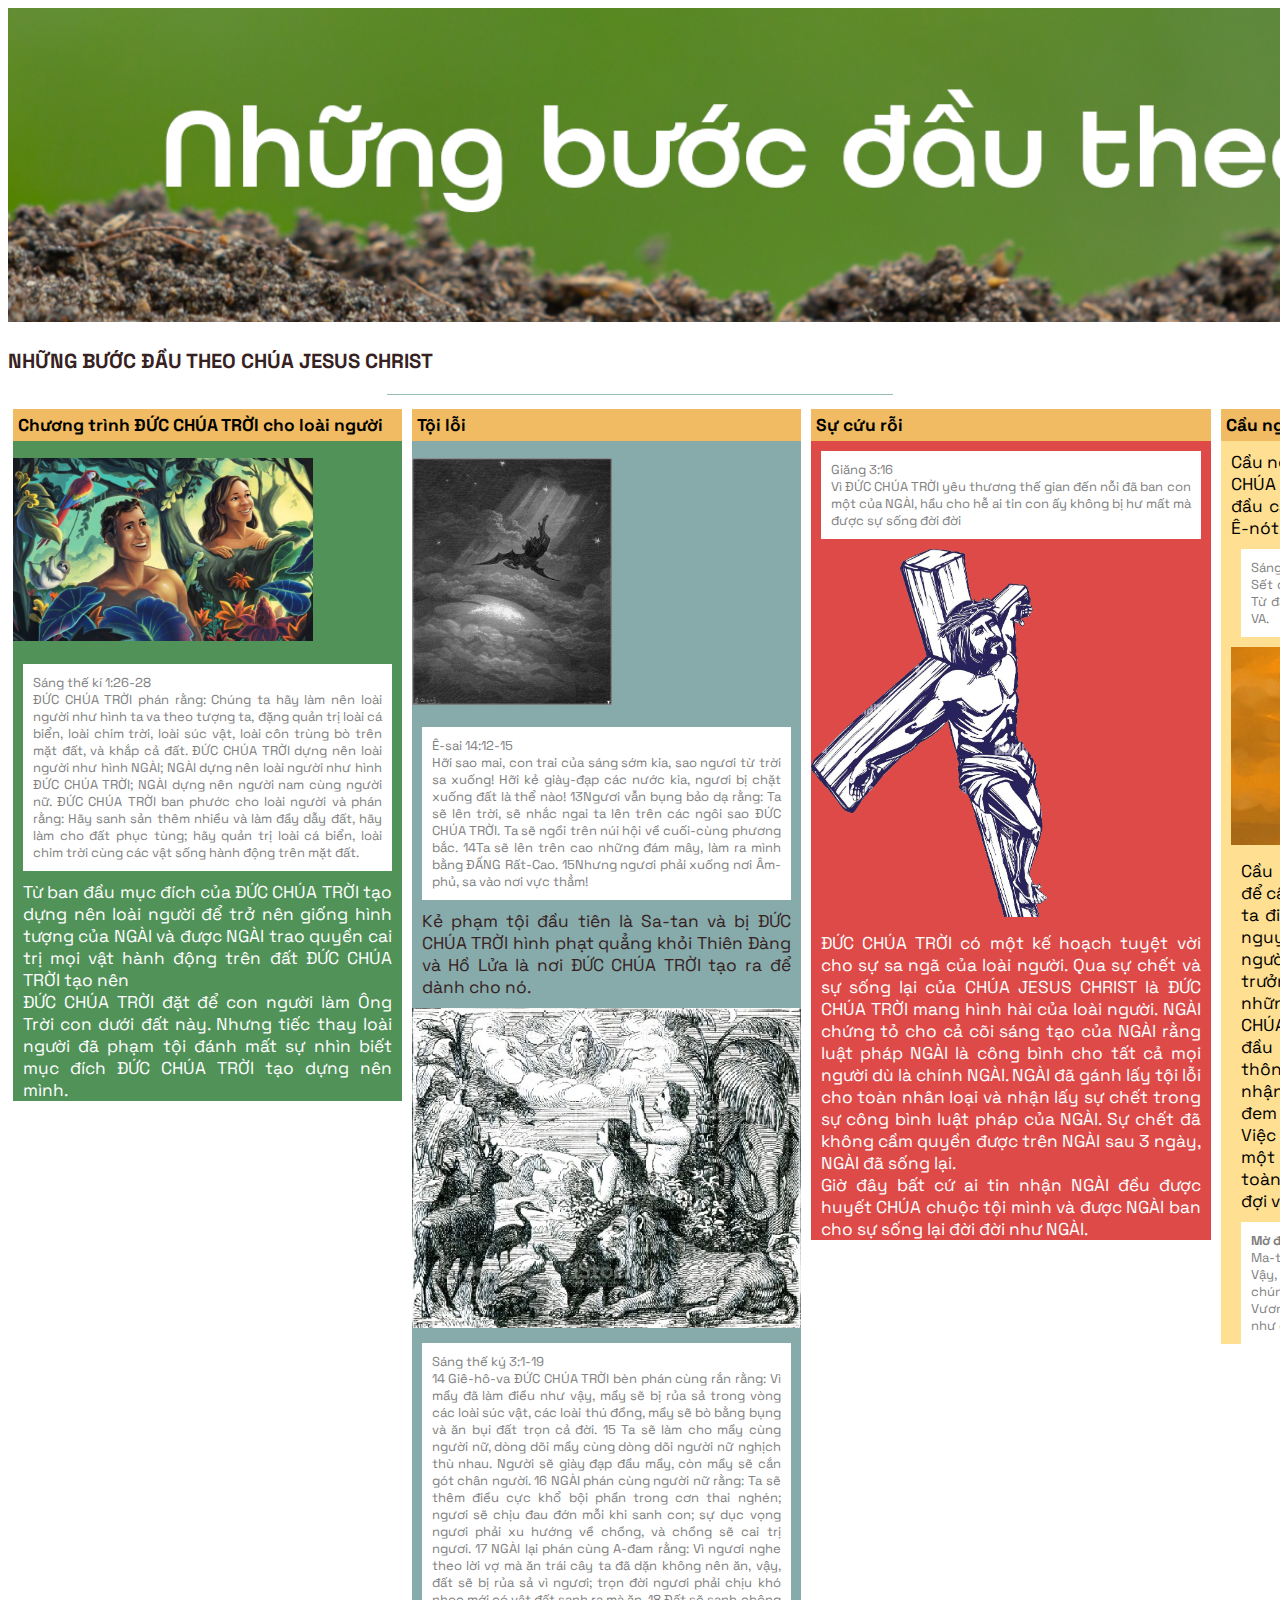
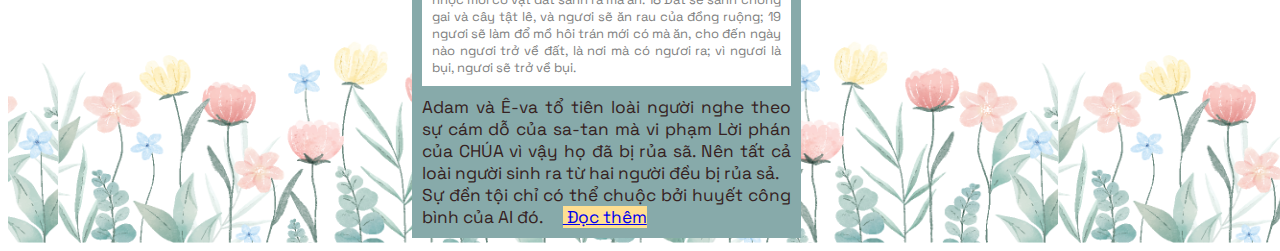
<file: 1_11.html>
<!DOCTYPE html>
<html lang="en" dir="ltr">
  <head>
    <meta charset="utf-8">
    <title>Những bước đầu theo CHÚA</title>
    <link rel="stylesheet" href="css/master.css">
    <link href='https://fonts.googleapis.com/css?family=Space%20Grotesk' rel='stylesheet'>
    <link hrel='https://fonts.googleapis.com/css?family=Vollkorn' rel='stylesheet'>
  </head>
  <body>
        <img src="image/step.png" alt="Bước" width="3600px" >

        <div class="chinh">

        <h3><p>NHỮNG BƯỚC ĐẦU THEO CHÚA JESUS CHRIST</p></h3>
        <hr>



          <div class="one">


            <div class="mot">
            <div class="mot1">


            <h4>Chương trình ĐỨC CHÚA TRỜI cho loài người</h4>
            <div class="">
            <p><img src="image/Stk.jpg" alt="GOD created Human" width="300px"></p>
            </div>
            <div class="pdkt">

            Sáng thế kí 1:26-28<br>
            ĐỨC CHÚA TRỜI phán rằng: Chúng ta hãy làm nên loài người như hình ta va theo tượng ta, đặng quản trị loài cá biển, loài chim trời, loài súc vật, loài côn trùng bò trên mặt đất, và khắp cả đất. ĐỨC CHÚA TRỜI dựng nên loài người như hình NGÀI; NGÀI dựng nên loài người như hình ĐỨC CHÚA TRỜI; NGÀI dựng nên người nam cùng người nữ. ĐỨC CHÚA TRỜI ban phước cho loài người và phán rằng: Hãy sanh sản thêm nhiều và làm đầy dẫy đất, hãy làm cho đất phục tùng; hãy quản trị loài cá biển, loài chim trời cùng các vật sống hành động trên mặt đất.
            </div>
            <div class="doanvan">
            Từ ban đầu mục đích của ĐỨC CHÚA TRỜI tạo dựng nên loài người để trở nên giống hình tượng của NGÀI và được NGÀI trao quyền cai trị mọi vật hành động trên đất ĐỨC CHÚA TRỜI tạo nên <br>
            ĐỨC CHÚA TRỜI đặt để con người làm Ông Trời con dưới đất này. Nhưng tiếc thay loài người đã phạm tội đánh mất sự nhìn biết mục đích ĐỨC CHÚA TRỜI tạo dựng nên mình.
            </div>
            </div>
            </div>

          <div class="hai">
            <h4>Tội lỗi</h4>
            <p><img src="image/st.jpg" alt="" width="200px"></p>
            <article class="pdkt">
              Ê-sai 14:12-15 <br>
              Hỡi sao mai, con trai của sáng sớm kia, sao ngươi từ trời sa xuống! Hỡi kẻ giày-đạp các nước kia, ngươi bị chặt xuống đất là thể nào! 13Ngươi vẫn bụng bảo dạ rằng: Ta sẽ lên trời, sẽ nhắc ngai ta lên trên các ngôi sao ĐỨC CHÚA TRỜI. Ta sẽ ngồi trên núi hội về cuối-cùng phương bắc. 14Ta sẽ lên trên cao những đám mây, làm ra mình bằng ĐẤNG Rất-Cao. 15Nhưng ngươi phải xuống nơi Âm-phủ, sa vào nơi vực thẳm!
            </article>
            <div class="doanvan">
                Kẻ phạm tội đầu tiên là Sa-tan và bị ĐỨC CHÚA TRỜI hình phạt quẳng khỏi Thiên Đàng và Hồ Lửa là nơi ĐỨC CHÚA TRỜI tạo ra để dành cho nó.
            </div>
            <img src="image/Eden.jpg" width="100%" alt="">
            <div class=pdkt>
          Sáng thế ký 3:1-19 <br>
          14 Giê-hô-va ĐỨC CHÚA TRỜI bèn phán cùng rắn rằng: Vì mầy đã làm điều như vậy, mầy sẽ bị rủa sả trong vòng các loài súc vật, các loài thú đồng, mầy sẽ bò bằng bụng và ăn bụi đất trọn cả đời. 15 Ta sẽ làm cho mầy cùng người nữ, dòng dõi mầy cùng dòng dõi người nữ nghịch thù nhau. Người sẽ giày đạp đầu mầy, còn mầy sẽ cắn gót chân người. 16 NGÀI phán cùng người nữ rằng: Ta sẽ thêm điều cực khổ bội phần trong cơn thai nghén; ngươi sẽ chịu đau đớn mỗi khi sanh con; sự dục vọng ngươi phải xu hướng về chồng, và chồng sẽ cai trị ngươi. 17 NGÀI lại phán cùng A-đam rằng: Vì ngươi nghe theo lời vợ mà ăn trái cây ta đã dặn không nên ăn, vậy, đất sẽ bị rủa sả vì ngươi; trọn đời ngươi phải chịu khó nhọc mới có vật đất sanh ra mà ăn. 18 Đất sẽ sanh chông gai và cây tật lê, và ngươi sẽ ăn rau của đồng ruộng; 19 ngươi sẽ làm đổ mồ hôi trán mới có mà ăn, cho đến ngày nào ngươi trở về đất, là nơi mà có ngươi ra; vì ngươi là bụi, ngươi sẽ trở về bụi.
          </div>
          <div class="doanvan">
            Adam và Ê-va tổ tiên loài người nghe theo sự cám dỗ của sa-tan mà vi phạm Lời phán của CHÚA vì vậy họ đã bị rủa sã. Nên tất cả loài người sinh ra từ hai người đều bị rủa sả.<br>
            Sự đền tội chỉ có thể chuộc bởi huyết công bình của AI đó.<a class="button" href="Sin.html"> Đọc thêm </a>
          </div>

            </div>
          <div class="mot ">
            <div class="mot2">


            <h4>Sự cứu rỗi</h4>
            <div class="">
              <article class="pdkt">
                Giăng 3:16<br>
                Vì ĐỨC CHÚA TRỜI yêu thương thế gian đến nỗi đã ban con một của NGÀI, hầu cho hễ ai tin con ấy không bị hư mất mà được sự sống đời đời
              </article>
            </div>
            <div class="">
            <img src="image/Jesus.png" alt=""width="400px">
            </div>
            <div class="doanvan">
              ĐỨC CHÚA TRỜI có một kế hoạch tuyệt vời cho sự sa ngã của loài người.
              Qua sự chết và sự sống lại của CHÚA JESUS CHRIST là ĐỨC CHÚA TRỜI mang hình
              hài của loài người. NGÀI chứng tỏ cho cả cõi sáng tạo của NGÀI rằng luật pháp NGÀI
              là công bình cho tất cả mọi người dù là chính NGÀI. NGÀI đã gánh lấy tội lỗi cho toàn
              nhân loại và nhận lấy sự chết trong sự công bình luật pháp của NGÀI. Sự chết đã không cầm quyền được trên NGÀI sau 3 ngày, NGÀI đã sống lại. <br>
             Giờ đây bất cứ ai tin nhận NGÀI đều được huyết CHÚA chuộc tội mình và được NGÀI ban cho sự sống lại
             đời đời như NGÀI.
            </div>
            </div>
          </div>
          <div class="mot ">
            <div class="mot3">


            <h4>Cầu nguyện</h4>
            <div class="doanvan">
              Cầu nguyện là chuyển giao ý muốn của ĐỨC CHÚA TRỜI xuống đất này. Loài người bắt đầu cầu nguyện
              từ đời cháu của A-dam là Ê-nót.
              <article class="pdkt">
                Sáng thế kí 4:26 <br>
                Sết cũng sanh được một con trai, đặt tên là Ê-nót. Từ đây, người ta bắt đầu cầu khẩn danh ĐỨC GIÊ HÔ VA.
              </article>
              <img src="image/pray.jpg" alt="" width="100%">
              <div class="doanvan">
              Cầu nguyện không phải là câu thần chú để cầu xin ĐỨC CHÚA TRỜI ban cho chúng ta điều gì đó theo ý riêng của mình. Cầu nguyện là hơi thở thuộc linh để khiến cho người tâm linh bên trong chúng ta được trưởng thành, cầu nguyện là một trong những cách thức để tương giao với ĐỨC CHÚA TRỜI. Khi cầu nguyện chúng ta bắt đầu mở ra một kênh để chuyển giao thông tin từ TRỜI xuống đất. Chúng ta nhận lấy ý muốn của ĐỨC CHÚA TRỜI và đem ý muốn đó thực hiện trên đất này.

              Việc thường xuyên cầu nguyện bày tỏ một Cơ Đốc nhân biết đầu phục hoàn toàn vào CHÚA
              .Khi cầu nguyện hãy chờ đợi và lắng nghe tiếng phán của CHÚA.
              </div>
              <article class="pdkt">
                 <b>Mờ đầu lời cầu nguyện của CHÚA cho các môn đồ</b> <br>
                Ma-thi-ơ 6:9 <br>
                Vậy, các con hãy cầu nguyện như thế nầy: ‘Lạy Cha chúng con ở trên trời; Danh Cha được tôn thánh; Vương quốc Cha được đến, Ý Cha được nên, ở đất như ở trời!
              </article>
              </div>
            </div>
          </div>

          <div class="mot">
            <div class="mot2">


            <h4>Đức tin</h4>

              <div class="pdkt">
                 <b>Rô ma 10:17</b><br>
                Như vậy, đức-tin đến bởi sự người ta nghe, mà người ta nghe, là khi lời của ĐẤNG Christ được rao-giảng <br>
                <b>Rô ma 10:17</b><br>
                Vả, đức-tin là sự biết chắc vững-vàng của những điều mình đương trông mong, là bằng-cớ của những điều mình chẳng xem thấy<br>
                <b>Gia-cơ 2:26</b><br>
                Vả, xác chẳng có hồn thì chết, đức-tin không có việc làm cũng chết như vậy.<br>
              </div>
              <div class="doanvan">
                Đức tin đến từ ĐỨC CHÚA TRỜI chứ không phải đến từ
                 mong muốn riêng hay tưởng tượng của chúng ta.
                  Đức tin là những điều mà chúng ta chưa xem thấy
                   nhưng biết chắc vững vàng đó là điều đã có và
                    chúng ta phải hành động, thực hiện để ngày càng gần đến điều đó.
                     Còn nếu không hành động thì Kinh Thánh nói rõ nó không mang lại
                     một chút lợi ích gì cho chúng ta. <br>
                <img src="image/faith.jpg" width="100%" alt="">
                Vậy đức tin là thực hiện điều ĐỨC CHÚA TRỜI đang trông mong trong mình và qua mình.
              </div>
          </div>
        </div>
        <div class="mot">
          <div class="mot1">
            <h4>Kinh Thánh</h4>
          <div class="doanvan">
             Kinh Thánh: Kinh Thánh là cuốn sách được
             viết 1600 năm bởi những người được ĐỨC CHÚA
              TRỜI chọn lựa để viết ra những lời được bày tỏ bởi ĐỨC THÁNH LINH.
               Vậy nên tác giả của Kinh Thánh là ĐỨC CHÚA TRỜI và những người viết ra gọi
                là trước giả (người viết sách). Những trước giả gồm những người khác nhau
                về thời gian, niên đại, nghề nghiệp nhưng vì bởi đồng một tác giả nên tất
                cả đều kết nối chặt chẽ với nhau.
          </div>
          <img src="image/kinthanh.jpg"  width="100%"alt="">
            <article class="pdkt">
               II Ti-mô-thê 3:16
               Cả Kinh Thánh đều là bởi ĐỨC CHÚA TRỜI soi dẫn, có ích cho sự dạy dỗ,
               bẻ trách, sửa trị, dạy người trong sự công bình,
            </article>
              <div class="doanvan">
                Kinh Thánh được ĐỨC CHÚA TRỜI viết cho loài người nói chung và đặc biệt
                cho mỗi cá nhân nói riêng dù bạn là bất cứ ai không quan trọng. Kinh thánh
                được ĐỨC CHÚA TRỜI viết cho bạn, bạn không thể tự hiểu Kinh Thánh nếu
                không được TÁC GIẢ
                Kinh Thánh bày tỏ. <br>
                Kinh Thánh trả lời tất cả các câu trả lời quan trọng cho con người. Bạn là
                ai? Bạn sinh ra đời này để làm gì? Điều gì là quan trọng và ý nghĩa
                trong đời sống bạn? Sau khi chết bạn sẽ đi về đâu? <br>
                Kinh Thánh viết về khởi đầu và kết thúc thế giới mà
                chúng ta đang sống, viết về sự dẫn dắt, dạy dỗ, hình phạt,
                cứu rỗi của ĐỨC CHÚA TRỜI cho những người được chọn.
                Bản chất của sự chết và sự sống đời đời, các nguyên
                 tắc thuộc linh. Kinh Thánh là một trong sự
                 thể hiện vật lí của ĐỨC CHÚA TRỜI cho những ai muốn nhìn chứng
                 cứ NGÀI có thật bằng mắt thường. Lời trong Kinh Thánh là đủ để chỉ
                  dẫn chúng ta nhận biết ĐỨC CHÚA TRỜI, có mối tương giao sống động
                  với NGÀI.
              <!--
                 <br> -->

              </div>

          </div>

        </div>
        <div class="mot">
          <div class="mot4">
            <h4>ĐỨC THÁNH LINH</h4>
            <div class="doanvan">
              ĐỨC THÁNH LINH là ĐẤNG đã giáng xuống trong ngày lễ ngũ tuần và hiện tại NGÀI đang
              ở trên đất này để làm chứng về CHÚA JESUS CHRIST và cáo trách thế gian này tội lội
              và ban ân điển để con người ăn năn tan vỡ tin nhận vào CHÚA JESUS là CHÚA và ĐẤNG cứu chuộc
              của cuộc đời mình.

            </div>
            <img src="image/Ngutuan.jpg" alt="" width="100%">
            <div class="pdkt">
              Công vụ 1:8 <br>
              Nhưng khi Đức Thánh-Linh giáng
               trên các ngươi, thì các ngươi sẽ nhận lấy quyền-phép,
               và làm chứng về ta tại thành Giê-ru-sa-lem,
               cả xứ Giu-đê, xứ Sa-ma-ri, cho đến cùng trái đất
            </div>
            <div class="doanvan">
              ĐỨC THÁNH LINH là ĐẤNG sinh lại chúng ta trong Nước TRỜI thành con người mới.
              Nhờ vào CHÚA THÁNH LINH mà chúng ta mới mặc lấy được con người mới mà đồng đi với CHÚA mỗi ngày.
              Khi chúng ta mặc lấy con người cũ sống theo xác thịt với các ham muốn dâm dục, những
              suy nghĩ xấu xa, tội lỗi, gớm ghiếc, ô uế thì ĐỨC THÁNH LINH sẽ cáo trách chúng ta ăn năn mà
              mà trở lại sống theo con người mới.

            </div>
            <div class="pdkt">
              Ga la ti 5:17
              Vì xác-thịt có những điều ưa-muốn trái với những điều của Thánh-Linh,
               Thánh-Linh có những điều ưa-muốn trái với của xác-thịt; hai bên trái
                nhau dường ấy, nên anh em không làm được điều mình muốn làm.
            </div>
            <div class="doanvan">
              Trong đời sống chúng phải luôn để ĐỨC THÁNH LINH dẫn dắt, được đầy dẫy THÁNH LINH của
              CHÚA thì chúng ta mới có đủ khả năng để sống đắc thắng.
              Còn không chúng ta sẽ luôn trong trạng thái là miếng mồi ngon cho ma quỉ.
            </div>
          </div>
        </div>
      <div class="mot">

        <div class="mot4">
          <h4>HỘI THÁNH</h4>
          <img src="image/Church.jpg" alt="" width="100%">
          <div class="pdkt">
            Ma thi ơ 16:17-20 <br>
            17 Bấy giờ, Đức Chúa Jêsus phán cùng người rằng:
             Hỡi Si-môn, con Giô-na, ngươi có phước đó; vì
              chẳng phải thịt và huyết tỏ cho ngươi biết điều nầy đâu,
              bèn là Cha ta ở trên trời vậy. 18 Còn ta, ta bảo ngươi rằng:
               Ngươi là Phi-e-rơ, ta sẽ lập Hội Thánh ta trên đá nầy, các
               cửa âm phủ chẳng thắng được hội đó. 19 Ta sẽ giao chìa khóa
               nước thiên đàng cho ngươi; hễ điều gì mà ngươi buộc dưới đất,
                thì cũng sẽ phải buộc ở trên trời, và điều gì mà ngươi mở dưới đất
                , thì cũng sẽ được mở ở trên trời. 20 Đoạn, NGÀI cấm môn đồ đừng nói
                cho ai biết rằng NGÀI, Đức Chúa Jêsus, là ĐẤNG Christ.
          </div>
          <div class="doanvan">
            Hội Thánh của CHÚA là nơi ĐỨC CHÚA TRỜI dựng nên bằng Lời hằng sống của NGÀI. Không một ai có thể phá hủy Hội Thánh của NGÀI
            Hội Thánh của CHÚA đang ngày càng phát triển, nhân rộng và tẩy sạch mình. <br>
            Hội Thánh là cơ quan quyền lực cao nhất trong cõi sáng tạo thông qua Hội Thánh mà ĐỨC CHÚA TRỜI thực hiện các công việc của NGÀI.
      <br>
            Có 2 khái niệm của Hội Thánh <br>
            + Hội Thánh toàn cầu: Là Hội Thánh vô hình gồm tất cả các Cơ Đốc nhân trên toàn thế giới.<br>
            + Hội Thánh địa phương: Là Hội Thánh hữu hình có cơ sở,gồm những người cùng sinh hoạt, hiệp một trong một Hội Thánh

          </div>
        </div>
      </div>
      <div class="mot">
        <div class="mot3">


        <h4>NƯỚC TRỜI</h4>
        <div class="doanvan">
        <img src="image/NT.jpg" width="100%">
          Nước TRỜI bao gồm chính ĐỨC CHÚA TRỜI,
           mọi tạo vật của ĐỨC CHÚA TRỜI và sự chuyên quyền của NGÀI trên mọi tạo vật. <br>
Nhiệm vụ của Hội Thánh nói chung và mỗi
 Cơ Đốc nhân nói riêng trong thời kì này là
 dạy dỗ muôn dân muôn nước, rao truyền tin lành
  Nước TRỜI ra khắp thế gian để loài người quyết định là tuân phục dưới quyền tể trị của Nước TRỜi
  hay không. Khi đó NGÀI sẽ trở lại mang Hội Thánh những người tin nhận NGÀI đi
  và phán xét thế gian tội lội <br>

Để cho tin lành Nước TRỜI được rao truyền khắp đất thì điều kiện đó là Hội Thánh
 và Cơ Đốc nhân phải là sự sáng ở nơi cao nhất mà ai cũng nhìn thấy
      nghĩa là giá trị Nước TRỜI được ở nơi cao nhất trên tất
  cả các lĩnh vực và các dân tộc thay vì các giá trị thế gian vẫn đang bao phủ các lĩnh vực và các dân tộc, dể không một người nào
          không biết về Lẽ Thật của CHÚA, đó là lúc mà giá trị
   muôn vật được đổi mới.
      </div>
      <div class="pdkt">
        Công vụ các sứ đồ 3:19-21 <br>
        Vậy, các ngươi hãy ăn năn và trở lại,
        đặng cho tội lỗi mình được xóa đi,
        20 hầu cho kỳ thơ thái đến từ Chúa,
        và Chúa sai ĐẤNG CHRIST đã định cho các ngươi, tức là Jêsus,
         21 mà trời phải rước về cho đến kỳ muôn vật đổi mới,
          là kỳ mà ĐỨC CHÚA TRỜI thuở xưa đã phán trước bởi miệng các thánh tiên tri
      </div>
        </div>
      </div>
    </div>
  </div>
  </body>
</html>
</file>
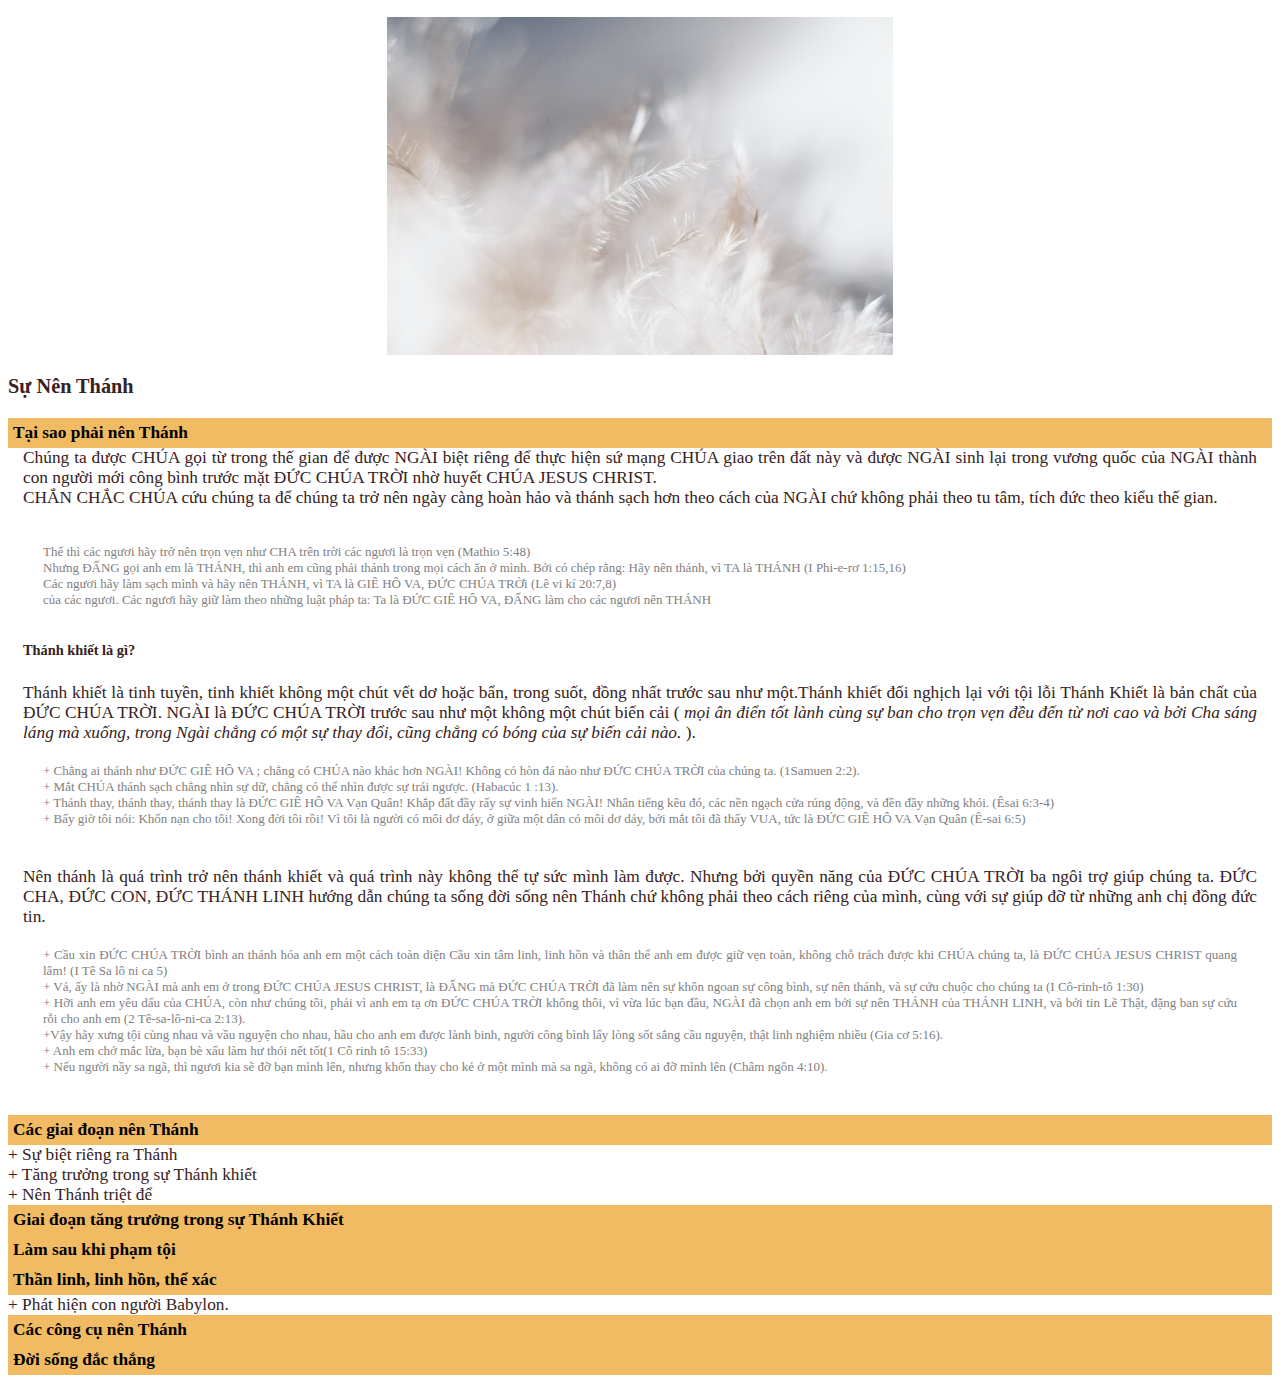
<file: 1_2.html>
<!DOCTYPE html>
<html lang="en" dir="ltr">
  <head>
    <meta charset="utf-8">
    <title>Sự Nên Thánh</title>
    <link rel="stylesheet" href="css/master.css">
    <link href="https://cdn.jsdelivr.net/npm/bootstrap@5.1.3/dist/css/bootstrap.min.css" rel="stylesheet" integrity="sha384-1BmE4kWBq78iYhFldvKuhfTAU6auU8tT94WrHftjDbrCEXSU1oBoqyl2QvZ6jIW3" crossorigin="anonymous">
    <script src="https://cdn.jsdelivr.net/npm/bootstrap@5.1.3/dist/js/bootstrap.bundle.min.js" integrity="sha384-ka7Sk0Gln4gmtz2MlQnikT1wXgYsOg+OMhuP+IlRH9sENBO0LRn5q+8nbTov4+1p" crossorigin="anonymous"></script>
  </head>
  <body>
    <div class="container">
    <p class="avt"><img  src="image/Saint.jpg" alt="Bước" width="40%" ></p>


    <h3>Sự Nên Thánh</h3>
    <h4>Tại sao phải nên Thánh</h4>
    <div class="container kt ">

      Chúng ta được CHÚA gọi từ trong thế gian để được NGÀI biệt riêng để thực hiện sứ mạng CHÚA giao
      trên đất này và được NGÀI sinh lại trong vương quốc của NGÀI thành con người
      mới công bình trước mặt ĐỨC CHÚA TRỜI nhờ huyết CHÚA JESUS CHRIST.<br>
      CHẮN CHẮC CHÚA cứu chúng ta để chúng ta trở nên ngày càng hoàn hảo
      và thánh sạch hơn theo cách của NGÀI chứ không phải theo tu tâm, tích đức
      theo kiểu thế gian. <br>
      <div class="pdkt">
         <br>
        Thế thì các ngươi hãy trở nên trọn vẹn như CHA trên trời các
        ngươi là trọn vẹn (Mathio 5:48) <br>
        Nhưng ĐẤNG gọi anh em là THÁNH, thì anh em cũng phải thánh trong
        mọi cách ăn ở mình. Bởi có chép rằng: Hãy nên thánh, vì TA là THÁNH (I Phi-e-rơ 1:15,16)<br>      
        Các ngươi hãy làm sạch mình và hãy nên THÁNH, vì TA là GIÊ HÔ VA, ĐỨC CHÚA TRỜi (Lê vi kí 20:7,8) <br>
        của các ngươi. Các ngươi hãy giữ làm theo những luật pháp ta: Ta là ĐỨC GIÊ HÔ VA, ĐẤNG
        làm cho các ngươi nên THÁNH
      </div>
      <h5>Thánh khiết là gì?</h5>
        Thánh khiết là tinh tuyền, tinh khiết không một chút vết dơ hoặc bẩn, trong suốt,
         đồng nhất trước sau như một.Thánh khiết đối nghịch lại với tội lỗi
        Thánh Khiết là bản chất của ĐỨC CHÚA TRỜI. NGÀI là ĐỨC CHÚA TRỜI trước sau như một
        không một chút biến cải ( <i>mọi ân điển tốt lành cùng sự ban cho trọn vẹn đều đến từ
           nơi cao và bởi Cha sáng láng mà xuống, trong Ngài chẳng có một sự thay đổi,
           cũng chẳng có bóng của sự biến cải nào. </i> ). <br>
           <div class="pdkt ">

             + Chẳng ai thánh như ĐỨC GIÊ HÔ VA ; chẳng có CHÚA nào khác hơn NGÀI!
             Không có hòn đá nào như ĐỨC CHÚA TRỜI của chúng ta. (1Samuen 2:2).<br>
             + Mắt CHÚA thánh sạch chẳng nhìn sự dữ,
             chẳng có thể nhìn được sự trái ngược. (Habacúc 1 :13).<br>
             + Thánh thay, thánh thay, thánh thay là ĐỨC GIÊ HÔ VA Vạn Quân!
             Khắp đất đầy rấy sự vinh hiển NGÀI!
             Nhân tiếng kêu đó, các nền ngạch cửa rúng động, và đền đầy những khói. (Êsai 6:3-4) <br>
             + Bấy giờ tôi nói: Khốn nạn cho tôi! Xong đời tôi rồi! Vì tôi là người có môi dơ dáy,
            ở giữa một dân có môi dơ dáy, bởi mắt tôi đã thấy VUA, tức là ĐỨC GIÊ HÔ VA Vạn Quân (Ê-sai 6:5)
          </div> <br>
          Nên thánh là quá trình trở nên thánh khiết và quá trình này không thể tự sức mình làm được. Nhưng
          bởi quyền năng của ĐỨC CHÚA TRỜI ba ngôi trợ giúp chúng ta. ĐỨC CHA, ĐỨC CON, ĐỨC THÁNH LINH hướng
          dẫn chúng ta sống đời sống nên Thánh chứ không phải theo cách riêng của mình, cùng với sự giúp đỡ
          từ những anh chị đồng đức tin. <br>
          <div class="pdkt ">
            + Cầu xin ĐỨC CHÚA TRỜI bình an thánh hóa anh em một cách toàn diện
            Cầu xin tâm linh, linh hồn và thân thể anh em được giữ vẹn toàn,
            không chỗ trách được khi CHÚA chúng ta, là ĐỨC CHÚA JESUS CHRIST
            quang lâm! (I Tê Sa lô ni ca 5) <br>
            + Vả, ấy là nhờ NGÀI mà anh em ở trong ĐỨC CHÚA JESUS CHRIST,
            là ĐẤNG mà ĐỨC CHÚA TRỜI đã làm nên sự khôn ngoan
            sự công bình, sự nên thánh, và sự cứu chuộc cho chúng ta
            (I Cô-rinh-tô 1:30) <br>
            + Hỡi anh em yêu dấu của CHÚA, còn như chúng tôi, phải vì anh em  tạ ơn
            ĐỨC CHÚA TRỜI không thôi, vì vừa lúc bạn đầu, NGÀI đã
            chọn anh em bởi sự nên THÁNH của THÁNH LINH, và bởi tin Lẽ Thật,
            đặng ban sự cứu rỗi cho anh em (2 Tê-sa-lô-ni-ca 2:13). <br>
            +Vậy hãy xưng tội cùng nhau và vầu nguyện cho nhau, hầu cho anh em được
            lành binh, người công bình lấy lòng sốt sắng cầu nguyện, thật
            linh nghiệm nhiều (Gia cơ 5:16).<br>
            + Anh em chớ mắc lừa, bạn bè xấu làm hư thói nết tốt(1 Cô rinh tô 15:33) <br>
            + Nếu người nầy sa ngã, thì ngươi kia sẽ đỡ bạn mình lên, nhưng khốn thay cho kẻ ở một mình
            mà sa ngã, không có ai đỡ mình lên (Châm ngôn 4:10).

         </div> <br>
    </div>
    <h4>Các giai đoạn nên Thánh</h4>
    <div class="">
      + Sự biệt riêng ra Thánh <br>
      + Tăng trưởng trong sự Thánh khiết<br>
      + Nên Thánh triệt để<br>
    </div>
    <h4>Giai đoạn tăng trưởng trong sự Thánh Khiết</h4>
    <h4>Làm sau khi phạm tội</h4>
    <h4>Thần linh, linh hồn, thể xác</h4>
    <div class="">
      + Phát hiện con người Babylon.
    </div>
    <h4>Các công cụ nên Thánh</h4>
    <h4>Đời sống đắc thắng</h4>
    </div>
  </body>
</html>
</file>
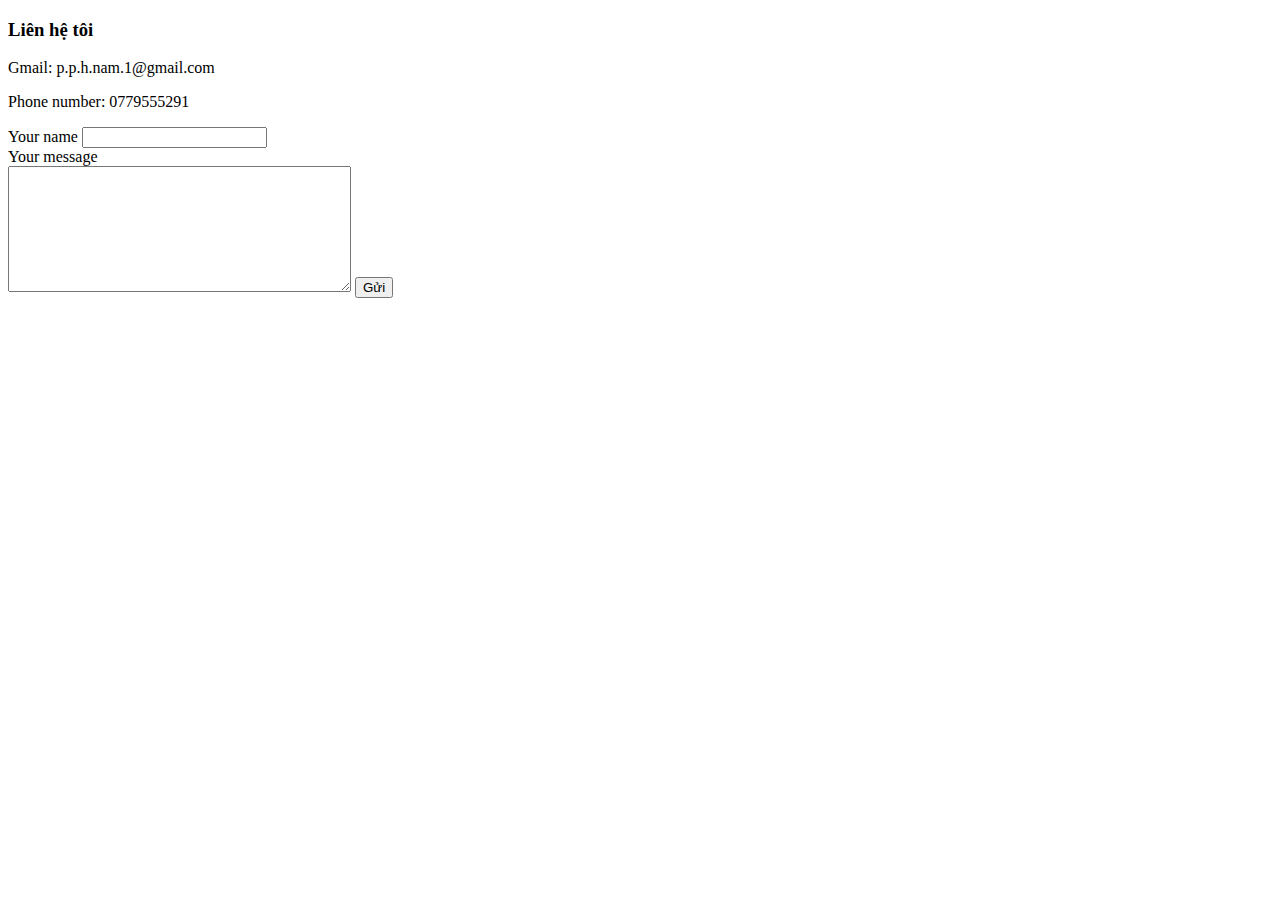
<file: Contact_me.html>
<!DOCTYPE html>
<html lang="en" dir="ltr">
  <head>
    <meta charset="utf-8">
    <title>Contact me</title>
  </head>
  <body>
    <h3>Liên hệ tôi</h3>
    <p>Gmail: p.p.h.nam.1@gmail.com</p>
    <p>Phone number: 0779555291</p>
    <form class="" action="mailto:inforGOD@gmail.com" method="post" enctype="text/plain">
      <label for="">Your name</label>
      <input type="text" name="Yourname" value=""><br>
      <label for="">Your message</label><br>
      <textarea name="Yourtext" rows="8" cols="40" ></textarea>
      <input type="submit" name="" value="Gửi">
    </form>
  </body>
</html>
</file>
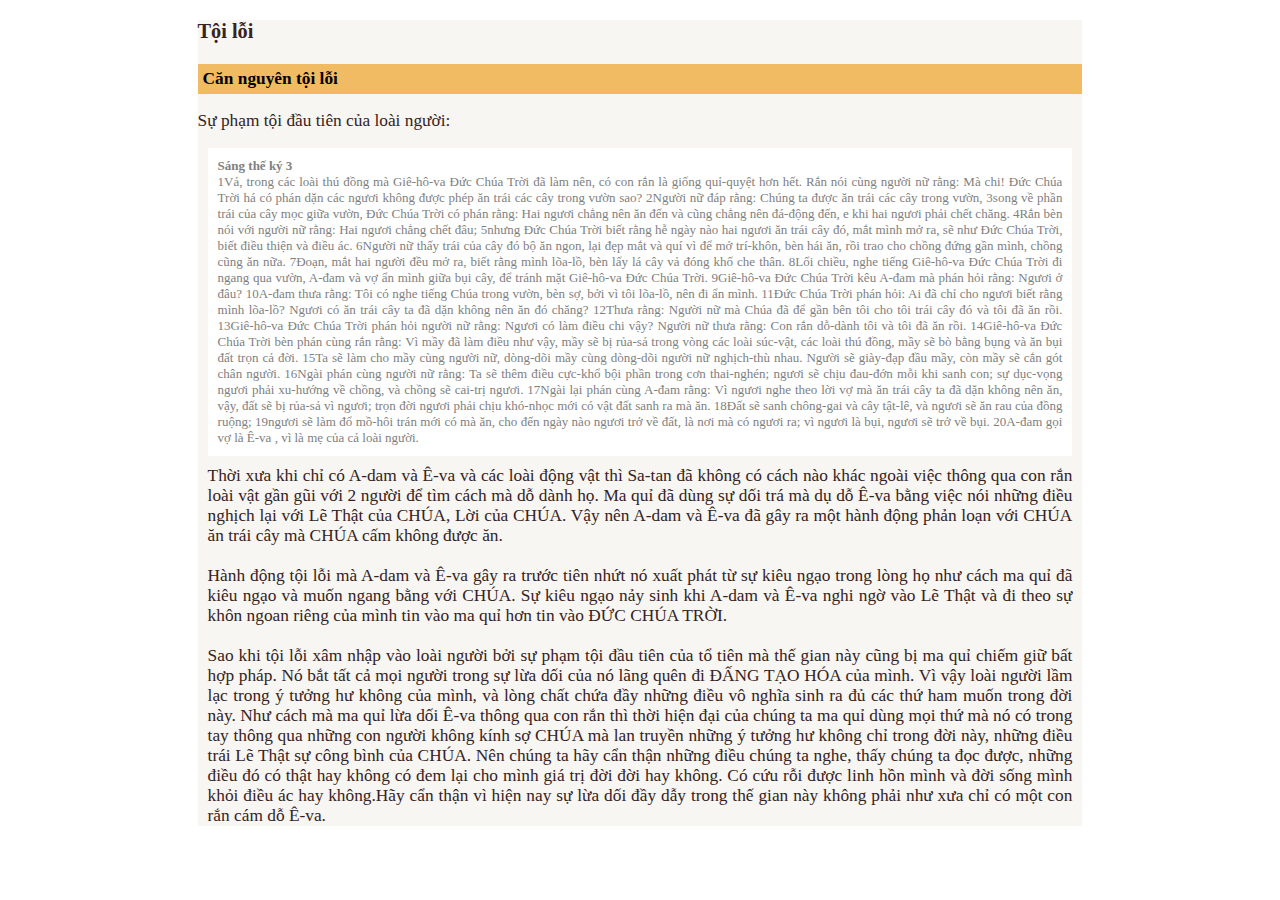
<file: Sin.html>
<!DOCTYPE html>
<html lang="en" dir="ltr">
  <head>
    <meta charset="utf-8">
    <title>Tội Lỗi</title>
    <link rel="stylesheet" href="css/master.css">
  </head>
  <body>
    <div class="ct">
      <h3>Tội lỗi</h3>
      <div class="container">
        <div class="item1">
          <h4>Căn nguyên tội lỗi</h4>
        <p>Sự phạm tội đầu tiên của loài người:</p>
          <div class="pdkt">
            <b>Sáng thế ký 3 </b> <br>
            1Vả, trong các loài thú đồng mà Giê-hô-va Đức Chúa Trời đã làm nên,
             có con rắn là giống quỉ-quyệt hơn hết. Rắn nói cùng người nữ rằng:
             Mà chi! Đức Chúa Trời há có phán dặn các ngươi không được phép ăn
             trái các cây trong vườn sao? 2Người nữ đáp rằng: Chúng ta được ăn
             trái các cây trong vườn, 3song về phần trái của cây mọc giữa vườn,
             Đức Chúa Trời có phán rằng: Hai ngươi chẳng nên ăn đến và cũng chẳng nên đá-động đến, e khi hai ngươi phải chết chăng. 4Rắn bèn nói với người nữ rằng: Hai ngươi chẳng chết đâu; 5nhưng Đức Chúa Trời biết rằng hễ ngày nào hai ngươi ăn trái cây đó, mắt mình mở ra, sẽ như Đức Chúa Trời, biết điều thiện và điều ác.
6Người nữ thấy trái của cây đó bộ ăn ngon, lại đẹp mắt và quí vì để mở trí-khôn, bèn hái ăn, rồi trao cho chồng đứng gần mình, chồng cũng ăn nữa. 7Đoạn, mắt hai người đều mở ra, biết rằng mình lõa-lồ, bèn lấy lá cây vả đóng khố che thân. 8Lối chiều, nghe tiếng Giê-hô-va Đức Chúa Trời đi ngang qua vườn, A-đam và vợ ẩn mình giữa bụi cây, để tránh mặt Giê-hô-va Đức Chúa Trời.
9Giê-hô-va Đức Chúa Trời kêu A-đam mà phán hỏi rằng: Ngươi ở đâu? 10A-đam thưa rằng: Tôi có nghe tiếng Chúa trong vườn, bèn sợ, bởi vì tôi lõa-lồ, nên đi ẩn mình. 11Đức Chúa Trời phán hỏi: Ai đã chỉ cho ngươi biết rằng mình lõa-lồ? Ngươi có ăn trái cây ta đã dặn không nên ăn đó chăng? 12Thưa rằng: Người nữ mà Chúa đã để gần bên tôi cho tôi trái cây đó và tôi đã ăn rồi. 13Giê-hô-va Đức Chúa Trời phán hỏi người nữ rằng: Ngươi có làm điều chi vậy? Người nữ thưa rằng: Con rắn dỗ-dành tôi và tôi đã ăn rồi.
14Giê-hô-va Đức Chúa Trời bèn phán cùng rắn rằng: Vì mầy đã làm điều như vậy, mầy sẽ bị rủa-sả trong vòng các loài súc-vật, các loài thú đồng, mầy sẽ bò bằng bụng và ăn bụi đất trọn cả đời. 15Ta sẽ làm cho mầy cùng người nữ, dòng-dõi mầy cùng dòng-dõi người nữ nghịch-thù nhau. Người sẽ giày-đạp đầu mầy, còn mầy sẽ cắn gót chân người. 16Ngài phán cùng người nữ rằng: Ta sẽ thêm điều cực-khổ bội phần trong cơn thai-nghén; ngươi sẽ chịu đau-đớn mỗi khi sanh con; sự dục-vọng ngươi phải xu-hướng về chồng, và chồng sẽ cai-trị ngươi. 17Ngài lại phán cùng A-đam rằng: Vì ngươi nghe theo lời vợ mà ăn trái cây ta đã dặn không nên ăn, vậy, đất sẽ bị rủa-sả vì ngươi; trọn đời ngươi phải chịu khó-nhọc mới có vật đất sanh ra mà ăn. 18Đất sẽ sanh chông-gai và cây tật-lê, và ngươi sẽ ăn rau của đồng ruộng; 19ngươi sẽ làm đổ mồ-hôi trán mới có mà ăn, cho đến ngày nào ngươi trở về đất, là nơi mà có ngươi ra; vì ngươi là bụi, ngươi sẽ trở về bụi.
20A-đam gọi vợ là Ê-va , vì là mẹ của cả loài người.</div>
        <div class="doanvan">Thời xưa khi chỉ có A-dam và Ê-va và các loài động vật thì Sa-tan đã không có cách nào khác ngoài việc
          thông qua con rắn loài vật gần gũi với 2 người để tìm cách mà dỗ dành họ. Ma quỉ đã dùng sự dối trá mà
          dụ dỗ Ê-va bằng việc nói những điều nghịch lại với Lẽ Thật của CHÚA, Lời của CHÚA. Vậy nên A-dam và Ê-va đã
          gây ra một hành động phản loạn với CHÚA ăn trái cây mà CHÚA cấm không được ăn.  <br>  <br>
          Hành động tội lỗi mà A-dam và Ê-va gây ra trước tiên nhứt nó xuất phát từ sự kiêu ngạo trong lòng họ như cách ma quỉ đã
          kiêu ngạo và muốn ngang bằng với CHÚA. Sự kiêu ngạo nảy sinh khi A-dam và Ê-va nghi ngờ vào Lẽ Thật và đi theo
          sự khôn ngoan riêng của mình tin vào ma quỉ hơn tin vào ĐỨC CHÚA TRỜI. <br>
          <br>
          Sao khi tội lỗi xâm nhập vào loài người bởi sự phạm tội đầu tiên của tổ tiên mà thế gian này cũng bị
          ma quỉ chiếm giữ bất hợp pháp.
          Nó bắt tất cả mọi người trong sự lừa dối của nó lãng quên đi ĐẤNG TẠO HÓA của mình.
          Vì vậy loài người lầm lạc trong ý tưởng hư không của mình, và lòng chất chứa đầy những điều vô nghĩa
          sinh ra đủ các thứ ham muốn trong đời này. Như cách mà ma quỉ lừa dối Ê-va thông qua con rắn thì thời hiện đại
          của chúng ta ma quỉ dùng mọi thứ mà
          nó có trong tay thông qua những con người không kính sợ CHÚA mà lan truyền những ý tưởng hư không chỉ trong đời
          này, những điều trái Lẽ Thật sự công bình của CHÚA. Nên chúng ta hãy cẩn thận những điều chúng ta nghe, thấy
          chúng ta đọc được, những điều đó có thật hay không có đem lại cho mình giá trị đời đời hay không. Có cứu rỗi
          được linh hồn mình và đời sống mình khỏi điều ác hay không.Hãy cẩn thận vì hiện nay sự lừa dối đầy dẫy trong thế gian này không phải
          như xưa chỉ có một con rắn cám dỗ Ê-va.
        <!--  Nhiều người đặt câu hỏi tại sao CHÚA lại để cây biết điều thiện điều ác để A-dam và Ê-va có cơ hội phạm tội.
-->
           </div>
        </div>
      </div>
    </div>
  </body>
</html>
</file>
<file: css/master.css>
body{

  font-family:'Space Grotesk';
  font-size: 13pt;
    color:#362222;
      text-align: justify;

}


.avt{
  display: flex;
  align-items: center;
  justify-content: center;
  font-family: 'Space Grotesk',sans-serif;

}

.avt-item{
  flex-wrap: wrap;
  margin: 10px;
  font-family: 'Space Grotesk',sans-serif;
  font-weight:400;
  font-size: 20px;
  width: 40%;
}

.kt{
 text-align: justify;
 padding: 0 15px ;
}
.kt2{
  display: flex;
  justify-content: center;
  flex-direction: row;
  align-items: center;

}
.pdkt{
   font-size: 13px;
   background:white ;
   padding: 10px;
   margin: 10px;
   color:gray;

}
hr{
  width: 40%;
  background: #97BFB4;
  border: none;
  height: 1px;
}
h4{
  background-color: #F0BB62;
  margin:0;
  padding:5px;
  color:black;

}
.ct{
  margin: auto;
  width: 70%;
  background-color: #F7F6F2;
}
.doanvan{
  margin: 10px;

}
.one{
display: flex;
width:3600px;
background-image: url("../image/hoa.png");
background-size:500px 300px;
background-repeat: repeat-x;
background-position: bottom;
background-origin: content-box;
}
.mot{
  width: 400px;

  color:white;
  margin: 5px;
}
.mot1{
  background-color:#519259;
}
.mot2{
  background-color: #DD4A48;
}
.mot3{
  background-color: #FFDF91;
  color:black;
}
.mot4{
  background-color:#FFF8C1;
  color: black;
}
.hai{
  width:400px;
  background-color:#87AAAA;
margin: 5px;
}

img{

}
.center{
  text-align: center;


}
a
{
  margin-left : 20px;
}
.fontsize{
  font-size: 20px;
}
/* This code is generated by: https://webdesign-assistant.com */
.button{

    background: #FFDF91;

    -webkit-transition: all 0.15s ease;
    -moz-transition: all 0.15s ease;
    -o-transition: all 0.15s ease;
    transition: all 0.15s ease;
}
.button:hover{
    opacity: 0.9;
    background: #FFF8C1;
}

.float{
  float: left;
  padding-right: 30px;
}
</file>
